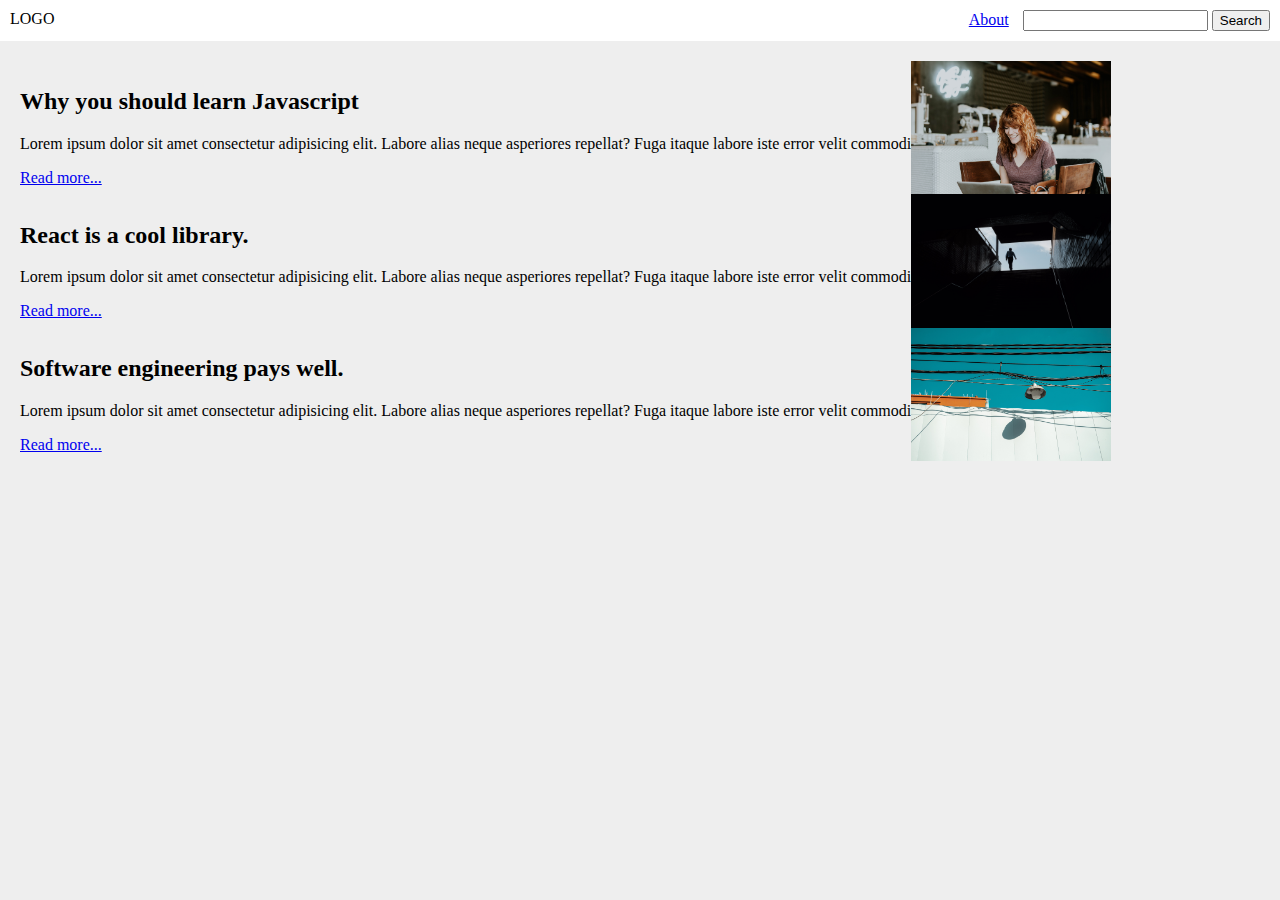
<file: index.html>
<!DOCTYPE html>
<html lang="en">
 <head>
  <meta charset="UTF-8" />
  <meta http-equiv="X-UA-Compatible" content="IE=edge" />
  <meta name="viewport" content="width=device-width, initial-scale=1.0" />
  <title>Marie's Blog</title>
  <link rel="stylesheet" href="/styles/global.css" />
  <link rel="stylesheet" href="/styles/header.css" />
  <style>
   .preview-section {
    padding: 20px;
   }
   .preview {
    display: flex;
    align-items: center;
   }
   .preview-image {
    max-width: 200px;
   }
  </style>
  <script defer src="./js/header.js"></script>
 </head>
 <body>
  <div id="header"></div>

  <section class="preview-section">
   <div class="preview">
    <div>
     <!-- titles content -->
     <h2 class="preview-title">Why you should learn Javascript</h2>
     <p class="preview-content">
      Lorem ipsum dolor sit amet consectetur adipisicing elit. Labore alias
      neque asperiores repellat? Fuga itaque labore iste error velit commodi
     </p>
     <a href="./posts/javascript.html">Read more...</a>
    </div>
    <img
     class="preview-image"
     src="/images/computer.jpg"
     alt="girl on computer"
    />
   </div>
   <div class="preview">
    <div>
     <!-- titles content -->
     <h2 class="preview-title">React is a cool library.</h2>
     <p class="preview-content">
      Lorem ipsum dolor sit amet consectetur adipisicing elit. Labore alias
      neque asperiores repellat? Fuga itaque labore iste error velit commodi
     </p>
     <a href="./posts/javascript.html">Read more...</a>
    </div>
    <img
     class="preview-image"
     src="/images/mak-nIo5lUS-G7I-unsplash.jpg"
     alt="girl on computer"
    />
   </div>
   <div class="preview">
    <div>
     <!-- titles content -->
     <h2 class="preview-title">Software engineering pays well.</h2>
     <p class="preview-content">
      Lorem ipsum dolor sit amet consectetur adipisicing elit. Labore alias
      neque asperiores repellat? Fuga itaque labore iste error velit commodi
     </p>
     <a href="./posts/javascript.html">Read more...</a>
    </div>
    <img
     class="preview-image"
     src="/images/quinn-nguyen--KSYvjvbPB8-unsplash.jpg"
     alt="girl on computer"
    />
   </div>
  </section>
 </body>
</html>
</file>
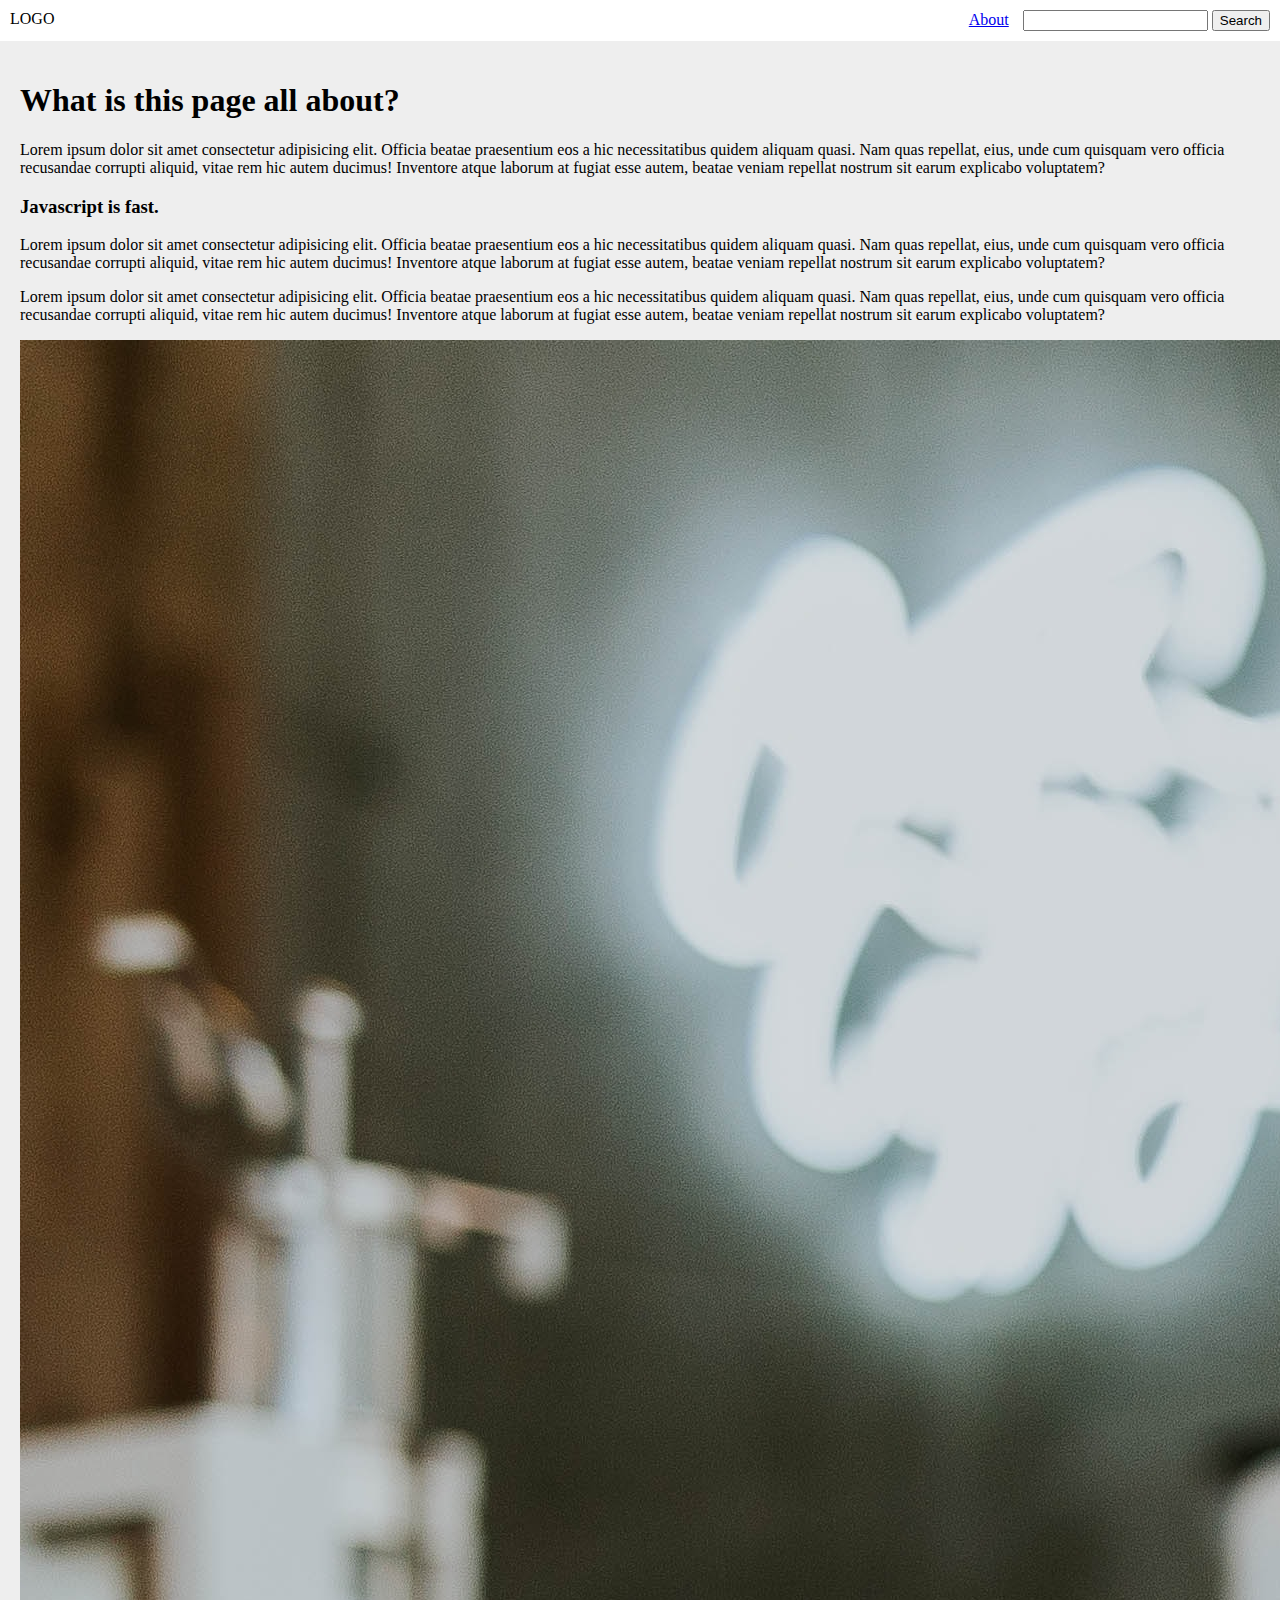
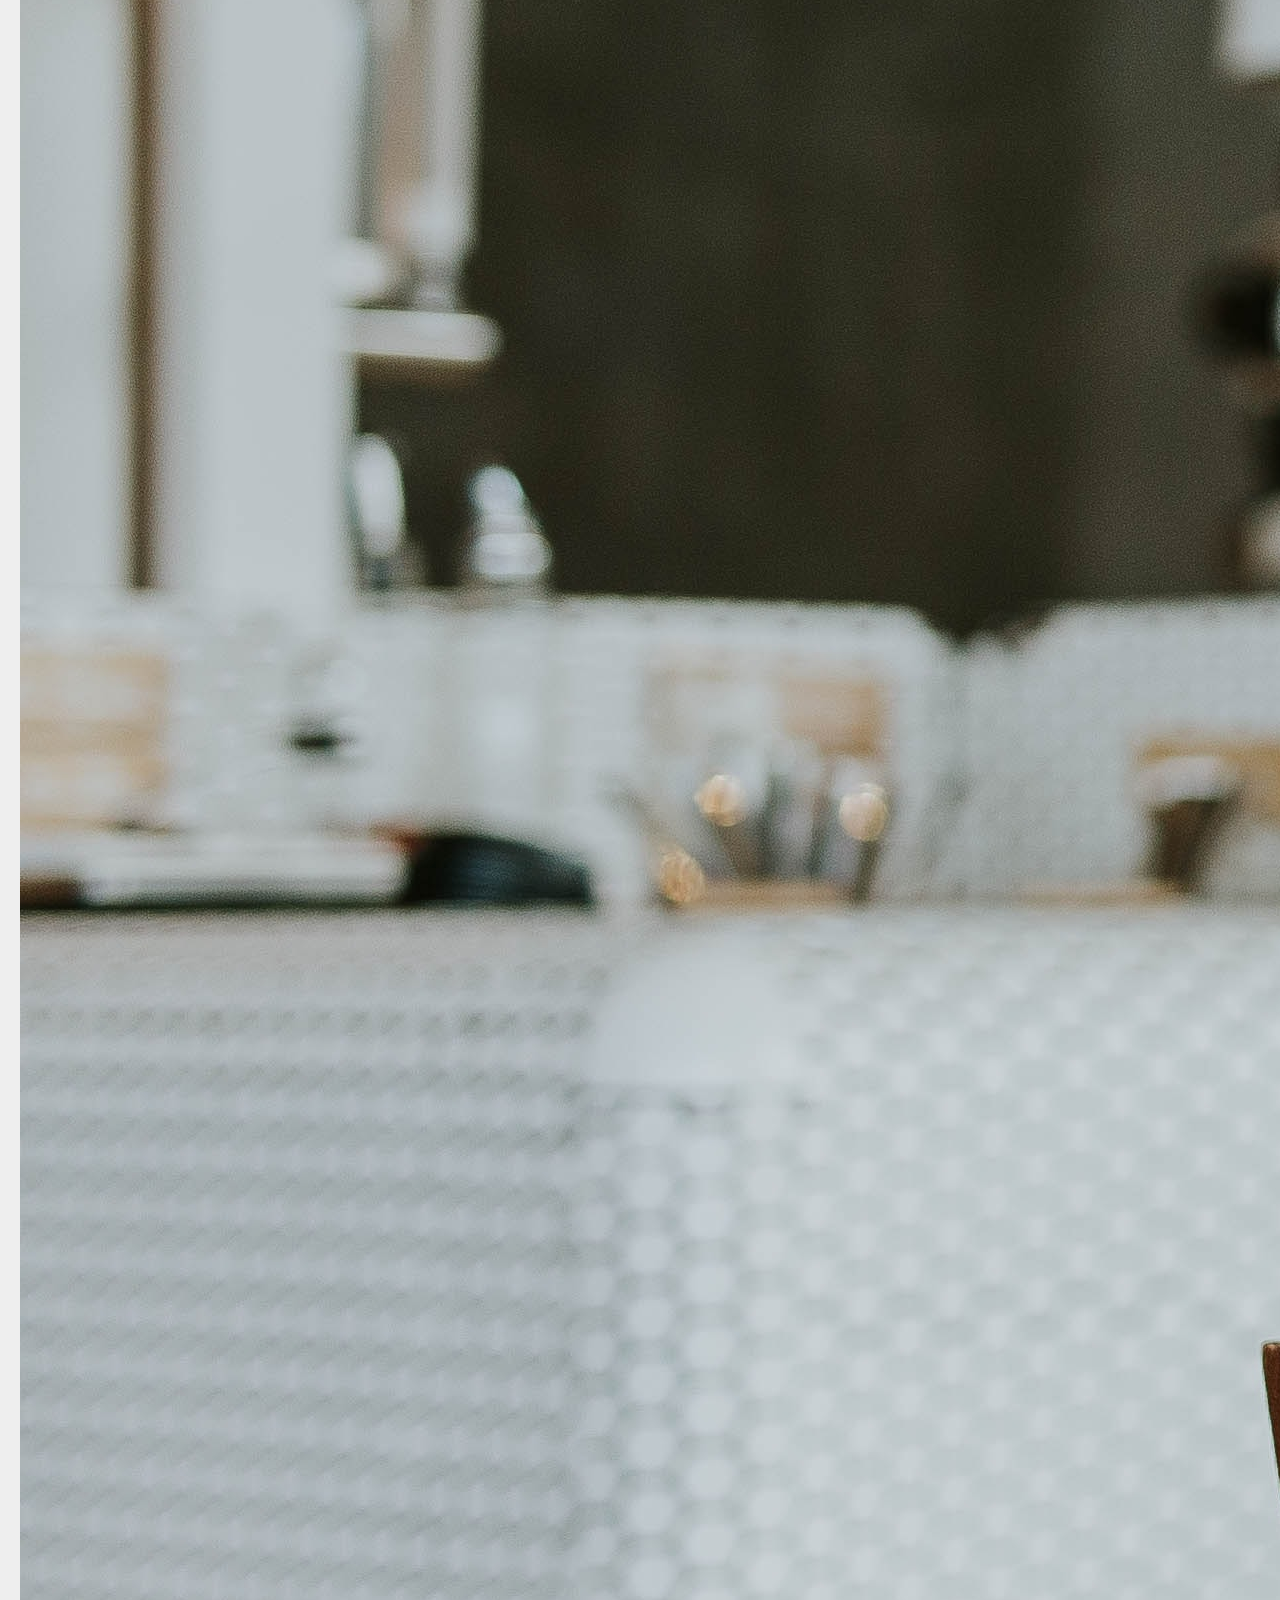
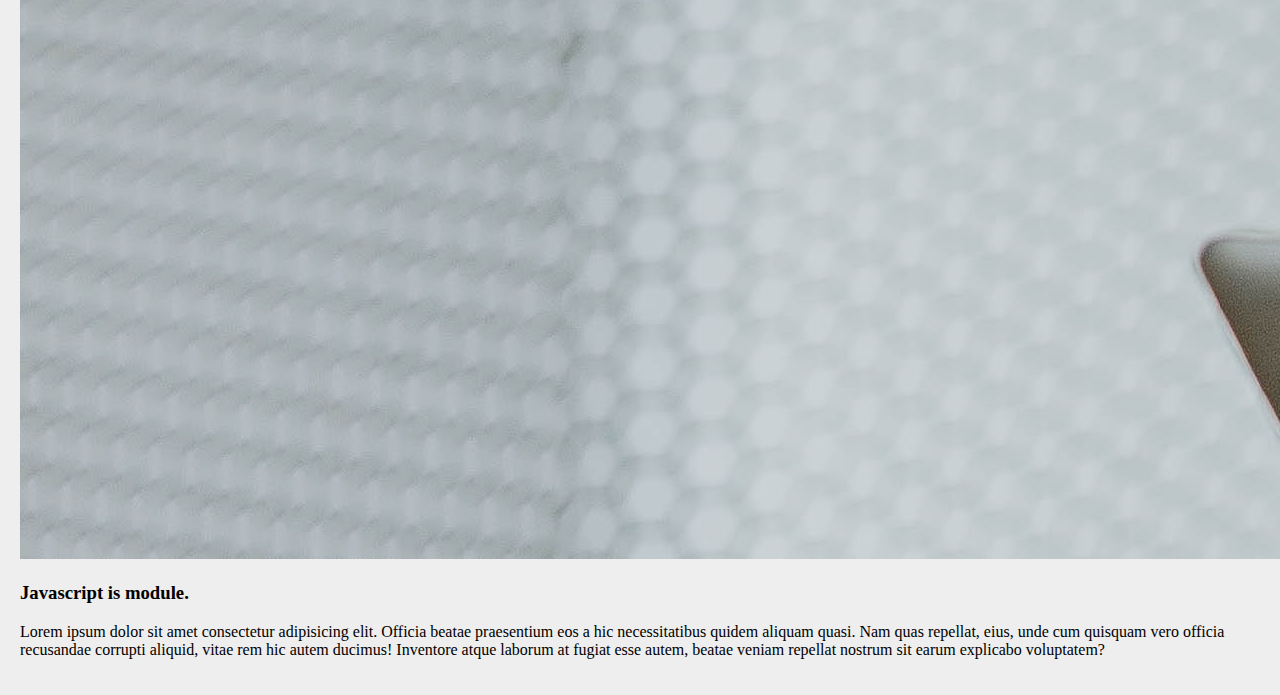
<file: about.html>
<!DOCTYPE html>
<html lang="en">
 <head>
  <meta charset="UTF-8" />
  <meta http-equiv="X-UA-Compatible" content="IE=edge" />
  <meta name="viewport" content="width=device-width, initial-scale=1.0" />
  <title>About this Blog</title>
  <link rel="stylesheet" href="/styles/global.css" />
  <link rel="stylesheet" href="/styles/javascript.css" />
  <link rel="stylesheet" href="/styles/header.css" />
  <style></style>
  <script defer src="./js/header.js"></script>
 </head>
 <body>
  <div id="header"></div>
  <section class="post-content">
   <h1>What is this page all about?</h1>
   <p>
    Lorem ipsum dolor sit amet consectetur adipisicing elit. Officia beatae
    praesentium eos a hic necessitatibus quidem aliquam quasi. Nam quas
    repellat, eius, unde cum quisquam vero officia recusandae corrupti aliquid,
    vitae rem hic autem ducimus! Inventore atque laborum at fugiat esse autem,
    beatae veniam repellat nostrum sit earum explicabo voluptatem?
   </p>
   <h3>Javascript is fast.</h3>
   <p>
    Lorem ipsum dolor sit amet consectetur adipisicing elit. Officia beatae
    praesentium eos a hic necessitatibus quidem aliquam quasi. Nam quas
    repellat, eius, unde cum quisquam vero officia recusandae corrupti aliquid,
    vitae rem hic autem ducimus! Inventore atque laborum at fugiat esse autem,
    beatae veniam repellat nostrum sit earum explicabo voluptatem?
   </p>
   <p>
    Lorem ipsum dolor sit amet consectetur adipisicing elit. Officia beatae
    praesentium eos a hic necessitatibus quidem aliquam quasi. Nam quas
    repellat, eius, unde cum quisquam vero officia recusandae corrupti aliquid,
    vitae rem hic autem ducimus! Inventore atque laborum at fugiat esse autem,
    beatae veniam repellat nostrum sit earum explicabo voluptatem?
   </p>
   <img class="post-image" src="./images/computer.jpg" alt="" />
   <h3>Javascript is module.</h3>
   <p>
    Lorem ipsum dolor sit amet consectetur adipisicing elit. Officia beatae
    praesentium eos a hic necessitatibus quidem aliquam quasi. Nam quas
    repellat, eius, unde cum quisquam vero officia recusandae corrupti aliquid,
    vitae rem hic autem ducimus! Inventore atque laborum at fugiat esse autem,
    beatae veniam repellat nostrum sit earum explicabo voluptatem?
   </p>
  </section>
 </body>
</html>
</file>
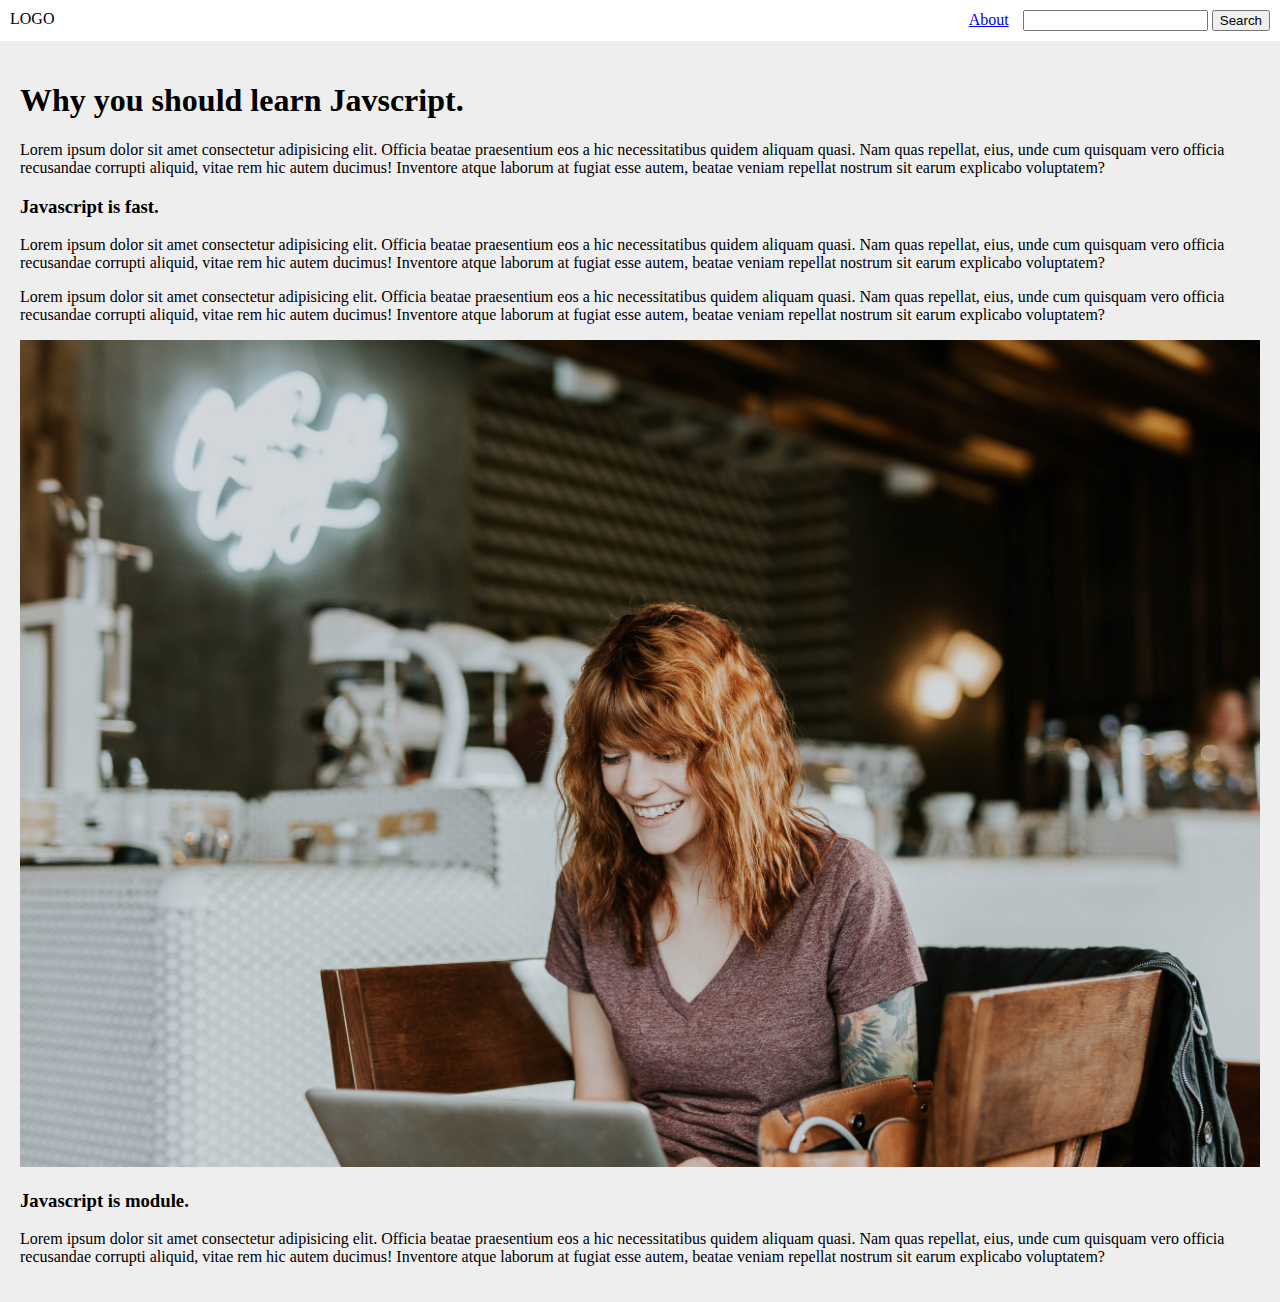
<file: posts/javascript.html>
<!DOCTYPE html>
<html lang="en">
 <head>
  <meta charset="UTF-8" />
  <meta http-equiv="X-UA-Compatible" content="IE=edge" />
  <meta name="viewport" content="width=device-width, initial-scale=1.0" />
  <title>Why you should learn Javscript.</title>
  <link rel="stylesheet" href="/styles/global.css" />
  <link rel="stylesheet" href="/styles/javascript.css" />
  <link rel="stylesheet" href="/styles/header.css" />
  <style>
   .post-image {
    width: 100%;
   }
  </style>
  <script defer src="../js/header.js"></script>
 </head>
 <body>
  <div id="header"></div>
  <section class="post-content">
   <h1>Why you should learn Javscript.</h1>
   <p>
    Lorem ipsum dolor sit amet consectetur adipisicing elit. Officia beatae
    praesentium eos a hic necessitatibus quidem aliquam quasi. Nam quas
    repellat, eius, unde cum quisquam vero officia recusandae corrupti aliquid,
    vitae rem hic autem ducimus! Inventore atque laborum at fugiat esse autem,
    beatae veniam repellat nostrum sit earum explicabo voluptatem?
   </p>
   <h3>Javascript is fast.</h3>
   <p>
    Lorem ipsum dolor sit amet consectetur adipisicing elit. Officia beatae
    praesentium eos a hic necessitatibus quidem aliquam quasi. Nam quas
    repellat, eius, unde cum quisquam vero officia recusandae corrupti aliquid,
    vitae rem hic autem ducimus! Inventore atque laborum at fugiat esse autem,
    beatae veniam repellat nostrum sit earum explicabo voluptatem?
   </p>
   <p>
    Lorem ipsum dolor sit amet consectetur adipisicing elit. Officia beatae
    praesentium eos a hic necessitatibus quidem aliquam quasi. Nam quas
    repellat, eius, unde cum quisquam vero officia recusandae corrupti aliquid,
    vitae rem hic autem ducimus! Inventore atque laborum at fugiat esse autem,
    beatae veniam repellat nostrum sit earum explicabo voluptatem?
   </p>
   <img class="post-image" src="../images/computer.jpg" alt="" />
   <h3>Javascript is module.</h3>
   <p>
    Lorem ipsum dolor sit amet consectetur adipisicing elit. Officia beatae
    praesentium eos a hic necessitatibus quidem aliquam quasi. Nam quas
    repellat, eius, unde cum quisquam vero officia recusandae corrupti aliquid,
    vitae rem hic autem ducimus! Inventore atque laborum at fugiat esse autem,
    beatae veniam repellat nostrum sit earum explicabo voluptatem?
   </p>
  </section>
 </body>
</html>
</file>
<file: styles/global.css>
body {
 margin: 0;
 background: #eee;
}
</file>
<file: styles/header.css>
.my-header {
 display: flex;
 justify-content: space-between;
 background: white;
 padding: 10px;
}
.my-header-link {
 margin-right: 10px;
}
</file>
<file: styles/javascript.css>
.post-content {
 padding: 20px;
}
</file>
